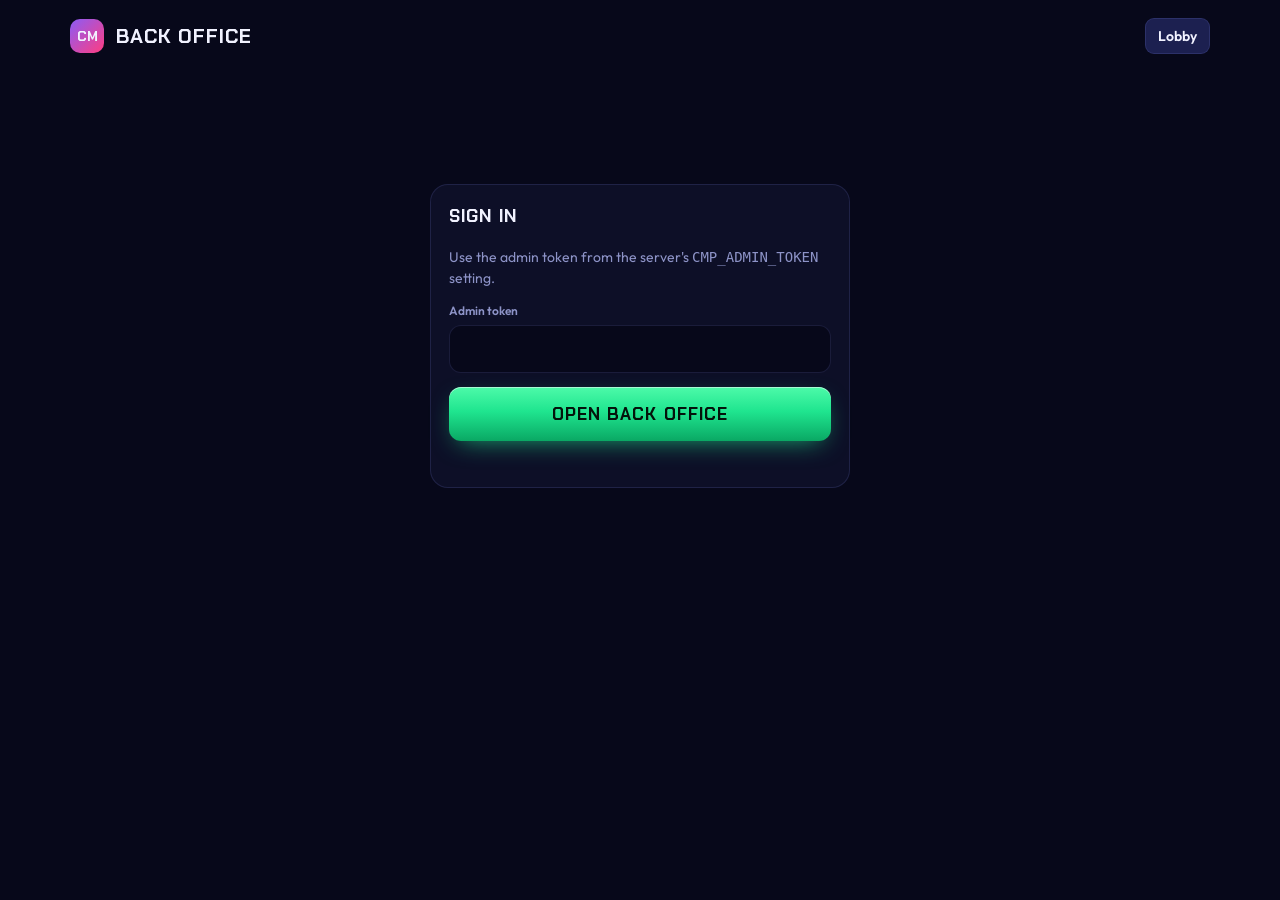
<file: client/admin.html>
<!doctype html>
<html lang="en">
<head>
<meta charset="utf-8">
<meta name="viewport" content="width=device-width, initial-scale=1, viewport-fit=cover">
<title>Casino Matrix Back Office</title>
<link rel="preconnect" href="https://fonts.googleapis.com">
<link rel="preconnect" href="https://fonts.gstatic.com" crossorigin>
<link rel="stylesheet" href="https://fonts.googleapis.com/css2?family=Chakra+Petch:wght@500;600;700&family=Outfit:wght@400;500;600;700&family=JetBrains+Mono:wght@400;600&display=swap">
<link rel="stylesheet" href="/client/sdk/theme.css">
<style>
  html, body { height: auto; }
  .wrap { max-width: 1180px; margin: 0 auto; padding: 18px 20px 60px; display: flex; flex-direction: column; gap: 22px; }
  .top { display: flex; align-items: center; gap: 12px; flex-wrap: wrap; }
  .top .logo { width: 34px; height: 34px; border-radius: 10px; display: grid; place-items: center; background: linear-gradient(135deg, var(--violet), var(--pink)); font-family: var(--f-display); font-weight: 700; }
  .top h1 { margin: 0; font-family: var(--f-display); font-size: 20px; letter-spacing: .05em; text-transform: uppercase; }
  .top .spacer { flex: 1; }
  .card { background: var(--bg-1); border: 1px solid var(--line); border-radius: var(--r-lg); padding: 18px; min-width: 0; }
  .card h2 { margin: 0 0 4px; font-family: var(--f-display); font-size: 18px; letter-spacing: .04em; text-transform: uppercase; }
  .card > p { margin: 0 0 14px; color: var(--muted); }
  .kpis { display: grid; grid-template-columns: repeat(4, minmax(0, 1fr)); gap: 12px; }
  .kpi { background: var(--bg-1); border: 1px solid var(--line); border-radius: var(--r-lg); padding: 14px 16px; }
  .kpi span { color: var(--muted); font-size: 12px; font-weight: 600; text-transform: uppercase; letter-spacing: .08em; }
  .kpi b { display: block; font-family: var(--f-display); font-size: 26px; margin-top: 4px; font-variant-numeric: tabular-nums; }
  .scroll { overflow-x: auto; }
  table { width: 100%; border-collapse: collapse; font-size: 14px; min-width: 760px; }
  th { text-align: left; color: var(--muted); font-size: 11px; font-weight: 600; text-transform: uppercase; letter-spacing: .08em; padding: 8px 10px; border-bottom: 1px solid var(--line); }
  td { padding: 12px 10px; border-bottom: 1px solid var(--line); font-variant-numeric: tabular-nums; vertical-align: middle; }
  tr:last-child td { border-bottom: 0; }
  td.n { font-family: var(--f-display); }
  .bar { position: relative; height: 8px; width: 120px; border-radius: 4px; background: var(--bg-3); }
  .bar i { position: absolute; top: -3px; width: 2px; height: 14px; background: var(--gold); }
  .bar em { position: absolute; top: 0; left: 0; bottom: 0; border-radius: 4px; background: var(--cyan); }
  .rtp-row { display: flex; align-items: center; gap: 10px; }
  .rtp-row input[type=range] { width: 160px; accent-color: var(--violet); }
  .rtp-row b { font-family: var(--f-display); min-width: 64px; font-size: 16px; color: var(--violet-2); }
  .mini { border: 1px solid var(--line); background: var(--bg-3); color: var(--text); border-radius: 9px; padding: 7px 12px; font-weight: 600; }
  .mini.primary { background: var(--violet); border-color: var(--violet); }
  .mini:disabled { opacity: .5; }
  .grid2 { display: grid; grid-template-columns: minmax(0, 1fr) minmax(0, 1fr); gap: 18px; }
  .form { display: grid; gap: 12px; }
  .form .row { display: grid; grid-template-columns: minmax(0, 1fr) minmax(0, 1fr); gap: 10px; }
  .out { background: var(--bg-0); border: 1px solid var(--line); border-radius: 12px; padding: 12px; font-family: var(--f-mono); font-size: 12.5px; white-space: pre-wrap; overflow-wrap: anywhere; color: #cfd3ff; min-height: 60px; }
  .pillv { display: inline-block; padding: 2px 8px; border-radius: 999px; font-size: 11px; font-weight: 700; background: var(--bg-3); color: var(--muted); }
  .ok { color: var(--green); } .warn { color: var(--gold); }
  .login { max-width: 420px; margin: 12vh auto 0; display: grid; gap: 14px; }
  @media (max-width: 860px) { .kpis { grid-template-columns: repeat(2, minmax(0, 1fr)); } .grid2 { grid-template-columns: minmax(0, 1fr); } }
</style>
</head>
<body>
<div class="wrap">
  <div class="top"><div class="logo">CM</div><h1>Back office</h1><div class="spacer"></div><a class="mini" href="/" style="text-decoration:none">Lobby</a><button class="mini" id="logout" hidden>Sign out</button></div>

  <form class="card login" id="login">
    <h2>Sign in</h2>
    <p style="margin:0;color:var(--muted)">Use the admin token from the server's <code>CMP_ADMIN_TOKEN</code> setting.</p>
    <div class="field"><label for="tok">Admin token</label><div class="input"><input id="tok" type="password" autocomplete="current-password"></div></div>
    <button class="btn btn-bet" type="submit">Open back office</button>
    <p class="note" id="login-err"></p>
  </form>

  <div id="app" hidden style="display:flex;flex-direction:column;gap:22px">
    <div class="kpis">
      <div class="kpi"><span>Rounds</span><b id="k-rounds">0</b></div>
      <div class="kpi"><span>Wagered</span><b id="k-wager">0</b></div>
      <div class="kpi"><span>Gross gaming revenue</span><b id="k-ggr">0</b></div>
      <div class="kpi"><span>Actual RTP</span><b id="k-rtp">—</b></div>
    </div>

    <div class="card">
      <h2>Games & RTP</h2>
      <p>Provider-wide defaults. Operators can override RTP and limits for their own casino (except the shared crash room). The marker shows the configured RTP; the bar shows what players actually received.</p>
      <div class="scroll"><table>
        <thead><tr><th>Game</th><th>Rounds</th><th>Wagered</th><th>Paid</th><th>Actual vs target</th><th>Target RTP</th><th></th></tr></thead>
        <tbody id="games"></tbody>
      </table></div>
    </div>

    <div class="grid2">
      <div class="card">
        <h2>Simulator</h2>
        <p>Plays the real engine with a seeded PRNG to confirm the RTP before you ship a change.</p>
        <form class="form" id="sim">
          <div class="row">
            <div class="field"><label for="sim-game">Game</label><div class="input"><select id="sim-game"></select></div></div>
            <div class="field"><label for="sim-rounds">Rounds</label><div class="input"><input id="sim-rounds" value="200000"></div></div>
          </div>
          <div class="row">
            <div class="field"><label for="sim-params">Params (JSON)</label><div class="input"><input id="sim-params" value='{"rows": 16, "risk": "high"}'></div></div>
            <div class="field"><label for="sim-rtp">RTP</label><div class="input"><input id="sim-rtp" value="0.97"></div></div>
          </div>
          <button class="btn btn-ghost" type="submit">Run simulation</button>
          <div class="out" id="sim-out">Results appear here.</div>
        </form>
      </div>
      <div class="card">
        <h2>Operators</h2>
        <p>Each casino gets an API key and secret. The secret is shown once.</p>
        <div id="ops" style="display:grid;gap:8px;margin-bottom:14px"></div>
        <form class="form" id="op-form">
          <div class="row">
            <div class="field"><label for="op-id">Operator id</label><div class="input"><input id="op-id" placeholder="lucky-casino" required pattern="[a-z0-9_-]{2,64}"></div></div>
            <div class="field"><label for="op-name">Name</label><div class="input"><input id="op-name" placeholder="Lucky Casino" required></div></div>
          </div>
          <div class="row">
            <div class="field"><label for="op-mode">Wallet</label><div class="input"><select id="op-mode"><option value="transfer">Transfer (we hold balances)</option><option value="seamless">Seamless (call operator)</option></select></div></div>
            <div class="field"><label for="op-url">Wallet URL</label><div class="input"><input id="op-url" placeholder="https://casino.example/wallet"></div></div>
          </div>
          <button class="btn btn-ghost" type="submit">Create operator</button>
          <div class="out" id="op-out" hidden></div>
        </form>
      </div>
    </div>
  </div>
</div>
<script type="module">
const $ = (s) => document.querySelector(s);
const SIM_DEFAULTS = { crash: { cashout: 2 }, plinko: { rows: 16, risk: 'high' }, mines: { mines: 3, picks: 5 }, dice: { target: 50.5, condition: 'over' }, wheel: { risk: 'medium' }, limbo: { target: 10 }, hilo: { streak: 3 }, slots: {}, tower: { difficulty: 'medium', rows: 4 }, keno: { numbers: [3, 8, 15, 22, 31], risk: 'medium' }, roulette: { chips: [{ type: 'red', amount: 100 }] }, diamonds: {}, coinflip: { side: 'heads' }, blackjack: {}, baccarat: { chips: [{ type: 'banker', amount: 100 }] }, videopoker: {}, dragontiger: { chips: [{ type: 'dragon', amount: 100 }] }, andarbahar: { chips: [{ type: 'andar', amount: 100 }] }, teenpatti: { chips: [{ type: 'pair_plus', amount: 100 }] }, videoslot: {}, chicken: { difficulty: 'medium', lanes: 4 }, scratch: {}, cases: { difficulty: 'medium' }, rps: { wins: 3 } };
let token = '';
try { token = sessionStorage.getItem('cm-admin') || ''; } catch (e) { /* ignore */ }
const fmt = (minor) => (minor / 100).toLocaleString(undefined, { minimumFractionDigits: 2, maximumFractionDigits: 2 });
const pct = (v, d = 2) => (v === null || v === undefined ? '—' : `${(v * 100).toFixed(d)}%`);

async function call(method, path, body) {
  const res = await fetch(path, { method, headers: { 'X-Admin-Token': token, 'Content-Type': 'application/json' }, body: body ? JSON.stringify(body) : undefined });
  const data = await res.json().catch(() => ({}));
  if (!res.ok) throw new Error(data.error?.message || `Request failed (${res.status})`);
  return data;
}

async function load() {
  const [stats, games, ops] = await Promise.all([call('GET', '/api/v1/admin/stats'), call('GET', '/api/v1/admin/games'), call('GET', '/api/v1/admin/operators')]);
  $('#login').hidden = true; $('#app').hidden = false; $('#logout').hidden = false;
  let n = 0, w = 0, p = 0;
  stats.games.forEach((g) => { n += g.rounds; w += g.wagered; p += g.paid; });
  $('#k-rounds').textContent = n.toLocaleString(); $('#k-wager').textContent = fmt(w); $('#k-ggr').textContent = fmt(w - p); $('#k-rtp').textContent = w ? pct(p / w) : '—';
  const byId = Object.fromEntries(games.games.map((g) => [g.id, g]));
  $('#games').innerHTML = stats.games.map((s) => {
    const g = byId[s.game_id], [lo, hi] = g.rtp_range;
    const left = (v) => Math.max(0, Math.min(100, ((v - 0.85) / 0.15) * 100));
    const fixed = lo === hi;
    return `<tr data-id="${s.game_id}">
      <td><b>${s.name}</b><br><span class="note">${g.category} · ${g.kind}${g.overrides.length ? ` · ${g.overrides.length} operator override${g.overrides.length > 1 ? 's' : ''}` : ''}</span></td>
      <td class="n">${s.rounds.toLocaleString()}</td><td class="n">${fmt(s.wagered)}</td><td class="n">${fmt(s.paid)}</td>
      <td><div class="bar" title="actual ${pct(s.actual_rtp)} / target ${pct(s.configured_rtp)}"><em style="width:${s.actual_rtp === null ? 0 : left(s.actual_rtp)}%"></em><i style="left:${left(s.configured_rtp)}%"></i></div><span class="note">${s.actual_rtp === null ? 'no rounds' : `${pct(s.actual_rtp)} over ${s.rounds} round${s.rounds === 1 ? '' : 's'}`}</span></td>
      <td><div class="rtp-row"><input type="range" min="${lo * 100}" max="${hi * 100}" step="${fixed ? 1 : 0.05}" value="${g.config.rtp * 100}" aria-label="${s.name} target RTP" ${fixed ? 'disabled title="Fixed by the game rules"' : ''}><b>${pct(g.config.rtp, 2)}</b></div></td>
      <td><button class="mini primary" disabled>Save</button></td></tr>`;
  }).join('');
  document.querySelectorAll('#games tr').forEach((tr) => {
    const range = tr.querySelector('input'), label = tr.querySelector('b'), save = tr.querySelector('button');
    range.addEventListener('input', () => { label.textContent = `${(+range.value).toFixed(2)}%`; save.disabled = false; });
    save.addEventListener('click', async () => {
      save.disabled = true; save.textContent = 'Saving…';
      try { await call('PUT', `/api/v1/admin/games/${tr.dataset.id}/config`, { rtp: +range.value / 100 }); save.textContent = 'Saved'; setTimeout(() => { save.textContent = 'Save'; }, 1500); load(); }
      catch (e) { save.textContent = 'Save'; save.disabled = false; alertBox(e.message); }
    });
  });
  const simSel = $('#sim-game'), keep = simSel.value;
  simSel.innerHTML = games.games.map((g) => `<option value="${g.id}">${g.name}</option>`).join('');
  if (keep) simSel.value = keep; else $('#sim-params').value = JSON.stringify(SIM_DEFAULTS[simSel.value] || {});
  $('#ops').innerHTML = ops.operators.map((o) => `<div class="kpi" style="padding:10px 12px"><b style="font-size:15px">${o.name} <span class="pillv">${o.wallet_mode}</span></b><span style="text-transform:none;letter-spacing:0"><code>${o.id}</code> · key <code>${o.api_key}</code></span></div>`).join('');
}
function alertBox(msg) { $('#sim-out').textContent = msg; }

$('#login').addEventListener('submit', async (e) => {
  e.preventDefault();
  token = $('#tok').value.trim();
  try { await load(); try { sessionStorage.setItem('cm-admin', token); } catch (er) { /* ignore */ } }
  catch (er) { $('#login-err').textContent = er.message; }
});
$('#logout').addEventListener('click', () => { try { sessionStorage.removeItem('cm-admin'); } catch (e) { /* ignore */ } location.reload(); });
$('#sim-game').addEventListener('change', () => { $('#sim-params').value = JSON.stringify(SIM_DEFAULTS[$('#sim-game').value] || {}); });
$('#sim').addEventListener('submit', async (e) => {
  e.preventDefault();
  const out = $('#sim-out'); out.textContent = 'Running…';
  try {
    const r = await call('POST', '/api/v1/admin/simulate', { game_id: $('#sim-game').value, rounds: +$('#sim-rounds').value, params: JSON.parse($('#sim-params').value || '{}'), rtp: +$('#sim-rtp').value });
    const diff = Math.abs(r.simulated_rtp - r.theoretical_rtp), ok = diff <= 4 * r.std_error + 0.002;
    out.innerHTML = `theoretical RTP  ${pct(r.theoretical_rtp, 3)}\nsimulated RTP    ${pct(r.simulated_rtp, 3)}  ±${pct(r.std_error, 3)}\nhit rate         ${pct(r.hit_rate, 2)}\nbiggest win      ${r.max_multiplier}×\nrounds           ${r.rounds.toLocaleString()}\n<span class="${ok ? 'ok' : 'warn'}">${ok ? 'Within expected variance' : 'Outside 4σ: check the payout table'}</span>`;
  } catch (er) { out.textContent = er.message; }
});
$('#op-form').addEventListener('submit', async (e) => {
  e.preventDefault();
  const out = $('#op-out'); out.hidden = false;
  try {
    const r = await call('POST', '/api/v1/admin/operators', { id: $('#op-id').value.trim(), name: $('#op-name').value.trim(), wallet_mode: $('#op-mode').value, wallet_url: $('#op-url').value.trim() || null });
    out.textContent = `Operator created. Store these now, the secret is not shown again.\n\napi_key:    ${r.api_key}\napi_secret: ${r.api_secret}`;
    load();
  } catch (er) { out.textContent = er.message; }
});
if (token) load().catch(() => { $('#login').hidden = false; });
</script>
</body>
</html>
</file>
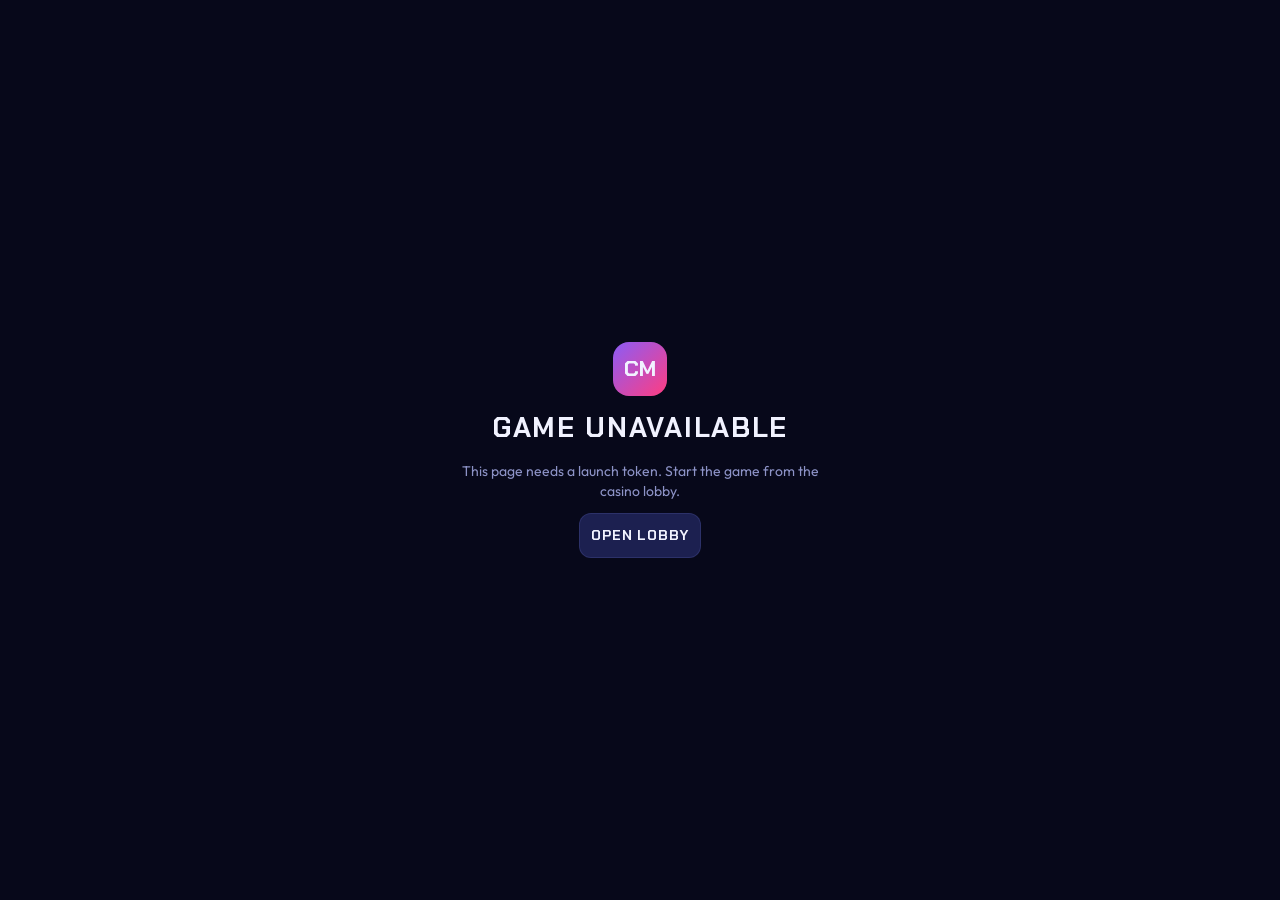
<file: client/game.html>
<!doctype html>
<html lang="en">
<head>
<meta charset="utf-8">
<meta name="viewport" content="width=device-width, initial-scale=1, viewport-fit=cover">
<title>Casino Matrix</title>
<link rel="preconnect" href="https://fonts.googleapis.com">
<link rel="preconnect" href="https://fonts.gstatic.com" crossorigin>
<link rel="stylesheet" href="https://fonts.googleapis.com/css2?family=Chakra+Petch:wght@500;600;700&family=Outfit:wght@400;500;600;700&family=JetBrains+Mono:wght@400;600&display=swap">
<link rel="stylesheet" href="/client/sdk/theme.css">
<style>
  .fatal { height: 100%; display: grid; place-content: center; justify-items: center; gap: 12px; text-align: center; padding: 24px; }
  .fatal .logo { width: 54px; height: 54px; border-radius: 16px; display: grid; place-items: center; background: linear-gradient(135deg, var(--violet), var(--pink)); font-family: var(--f-display); font-weight: 700; font-size: 22px; }
  .fatal h1 { margin: 0; font-family: var(--f-display); text-transform: uppercase; letter-spacing: .06em; }
  .fatal p { margin: 0; color: var(--muted); max-width: 42ch; }
  .fatal .btn { text-decoration: none; }
</style>
</head>
<body>
<div id="app"></div>
<script type="module" src="/client/sdk/boot.js"></script>
</body>
</html>
</file>
<file: client/sdk/theme.css>
/* Casino Matrix design tokens. Deliberately single-theme (night arcade): every game renders on a
   deep indigo stage with neon accents, so light/dark switching is not offered. */
:root {
  --bg-0: #07081a;
  --bg-1: #0d0f27;
  --bg-2: #141737;
  --bg-3: #1c2050;
  --bg-4: #272c6a;
  --line: rgba(141, 150, 255, 0.14);
  --line-strong: rgba(141, 150, 255, 0.28);
  --text: #f1f2ff;
  --muted: #8d93c7;
  --dim: #5d6299;

  --violet: #8b5cf6;
  --violet-2: #b18cff;
  --cyan: #22d3ee;
  --pink: #ff3d81;
  --gold: #ffc53d;
  --orange: #ff8a1f;
  --green: #1fe58f;
  --green-deep: #0aa864;
  --red: #ff4766;

  --f-display: "Chakra Petch", "Arial Narrow", system-ui, sans-serif;
  --f-ui: "Outfit", system-ui, -apple-system, "Segoe UI", sans-serif;
  --f-mono: "JetBrains Mono", ui-monospace, Menlo, Consolas, monospace;

  --r-sm: 8px;
  --r-md: 12px;
  --r-lg: 18px;
  --shadow: 0 18px 50px -24px rgba(0, 0, 0, 0.9);
  color-scheme: dark;
}

* { box-sizing: border-box; }
[hidden] { display: none !important; }
html, body, #app { margin: 0; height: 100%; background: var(--bg-0); color: var(--text); }
body { font-family: var(--f-ui); font-size: 14px; line-height: 1.45; -webkit-font-smoothing: antialiased; }
button, input, select { font: inherit; color: inherit; }
button { cursor: pointer; }
:focus-visible { outline: 2px solid var(--cyan); outline-offset: 2px; }
.num { font-family: var(--f-display); font-variant-numeric: tabular-nums; }

/* ---------- game shell ---------- */
.shell { height: 100%; display: grid; grid-template-rows: auto 1fr; background:
  radial-gradient(900px 500px at 75% -10%, rgba(139, 92, 246, 0.18), transparent 60%),
  radial-gradient(700px 500px at -10% 110%, rgba(34, 211, 238, 0.10), transparent 60%), var(--bg-0); }
.topbar { display: flex; align-items: center; gap: 10px; padding: 10px 16px; padding-top: calc(10px + env(safe-area-inset-top, 0px)); border-bottom: 1px solid var(--line); background: rgba(7, 8, 26, 0.7); backdrop-filter: blur(10px); }
.brand { display: flex; align-items: center; gap: 10px; min-width: 0; }
.brand .logo { width: 30px; height: 30px; border-radius: 9px; display: grid; place-items: center; background: linear-gradient(135deg, var(--violet), var(--pink)); font-family: var(--f-display); font-weight: 700; font-size: 15px; box-shadow: 0 0 18px rgba(139, 92, 246, 0.55); }
.brand h1 { margin: 0; font-family: var(--f-display); font-size: 18px; font-weight: 700; letter-spacing: 0.04em; text-transform: uppercase; white-space: nowrap; }
.badge { font-size: 10px; font-weight: 700; letter-spacing: 0.1em; padding: 3px 7px; border-radius: 999px; background: rgba(255, 197, 61, 0.15); color: var(--gold); text-transform: uppercase; }
.spacer { flex: 1; }
.balance { display: flex; align-items: center; gap: 8px; padding: 7px 14px; border-radius: 999px; background: var(--bg-2); border: 1px solid var(--line); }
.balance span { font-size: 11px; color: var(--muted); text-transform: uppercase; letter-spacing: 0.1em; }
.balance strong { font-family: var(--f-display); font-size: 17px; font-variant-numeric: tabular-nums; transition: color .25s, text-shadow .25s; }
.balance strong.up { color: var(--green); text-shadow: 0 0 14px rgba(31, 229, 143, 0.7); }
.balance strong.down { color: var(--text); }
.icon-btn { width: 36px; height: 36px; display: grid; place-items: center; border-radius: 10px; border: 1px solid var(--line); background: var(--bg-2); color: var(--muted); transition: color .15s, border-color .15s, background .15s; }
.icon-btn:hover { color: var(--text); border-color: var(--line-strong); background: var(--bg-3); }
.icon-btn svg { width: 18px; height: 18px; }
.icon-btn[aria-pressed="false"] { opacity: 0.55; }

.main { display: grid; grid-template-columns: 330px minmax(0, 1fr); gap: 14px; padding: 14px; min-height: 0; }
.controls { background: var(--bg-1); border: 1px solid var(--line); border-radius: var(--r-lg); padding: 16px; display: flex; flex-direction: column; gap: 14px; overflow-y: auto; overflow-x: hidden; min-height: 0; min-width: 0; }
.controls > * { min-width: 0; flex: none; }
.field, .input { min-width: 0; }
.stage { position: relative; border-radius: var(--r-lg); overflow: hidden; border: 1px solid var(--line); background: radial-gradient(120% 100% at 50% 0%, #1a1c4a 0%, #0b0c22 60%, #07081a 100%); min-height: 360px; box-shadow: var(--shadow); }
.stage canvas.fx { position: absolute; inset: 0; width: 100%; height: 100%; display: block; }
.stage .overlay { position: absolute; inset: 0; pointer-events: none; }

@media (max-width: 860px) {
  .shell { height: auto; min-height: 100%; }
  .main { grid-template-columns: minmax(0, 1fr); grid-template-rows: minmax(340px, 60vh) auto; padding: 10px; gap: 10px; }
  .controls { order: 2; overflow: visible; }
  .stage { order: 1; min-height: 330px; }
  .brand h1 { font-size: 15px; }
  .balance span { display: none; }
}
@media (max-width: 560px) {
  .topbar { gap: 6px; padding-inline: 10px; }
  .brand .logo, .brand h1 { display: none; }
  .icon-btn { width: 32px; height: 32px; }
  .balance { padding: 6px 10px; }
  .balance strong { font-size: 15px; }
}

/* ---------- controls ---------- */
.tabs { display: grid; grid-template-columns: 1fr 1fr; gap: 4px; padding: 4px; background: var(--bg-0); border-radius: 999px; border: 1px solid var(--line); }
.tabs button { border: 0; background: transparent; padding: 8px; border-radius: 999px; font-weight: 600; color: var(--muted); }
.tabs button[aria-pressed="true"] { background: var(--bg-3); color: var(--text); box-shadow: inset 0 0 0 1px var(--line-strong); }
.field { display: flex; flex-direction: column; gap: 6px; }
.field > label, .field > .lbl { display: flex; justify-content: space-between; font-size: 12px; font-weight: 600; color: var(--muted); }
.field > label em, .field > .lbl em { font-style: normal; color: var(--dim); font-weight: 500; }
.input { display: flex; align-items: stretch; background: var(--bg-0); border: 1px solid var(--line); border-radius: var(--r-md); overflow: hidden; transition: border-color .15s; }
.input:focus-within { border-color: var(--violet); box-shadow: 0 0 0 3px rgba(139, 92, 246, 0.2); }
.input input, .input select { flex: 1; min-width: 0; border: 0; background: transparent; padding: 11px 12px; font-family: var(--f-display); font-size: 16px; font-weight: 600; font-variant-numeric: tabular-nums; outline: none; }
.input select { font-family: var(--f-ui); font-size: 14px; appearance: none; background-image: linear-gradient(45deg, transparent 50%, var(--muted) 50%), linear-gradient(135deg, var(--muted) 50%, transparent 50%); background-position: calc(100% - 18px) 50%, calc(100% - 13px) 50%; background-size: 5px 5px; background-repeat: no-repeat; }
.input option { background: var(--bg-2); }
.input .unit { display: grid; place-items: center; padding: 0 10px; color: var(--muted); font-size: 12px; font-weight: 600; }
.input .chip-btn { border: 0; border-left: 1px solid var(--line); background: var(--bg-2); padding: 0 12px; font-weight: 700; color: var(--muted); min-width: 42px; }
.input .chip-btn:hover { color: var(--text); background: var(--bg-3); }
.input input:disabled, .input select:disabled { color: var(--muted); }
.seg { display: grid; grid-auto-flow: column; grid-auto-columns: 1fr; gap: 4px; padding: 4px; background: var(--bg-0); border: 1px solid var(--line); border-radius: var(--r-md); }
.seg button { border: 0; background: transparent; border-radius: 8px; padding: 8px 4px; font-weight: 600; color: var(--muted); transition: background .15s, color .15s; }
.seg button:hover:not(:disabled) { color: var(--text); }
.seg button[aria-pressed="true"] { background: var(--bg-4); color: var(--text); box-shadow: inset 0 0 0 1px var(--line-strong); }
.seg button:disabled { opacity: 0.5; cursor: default; }

.btn { position: relative; border: 0; border-radius: var(--r-md); padding: 15px 16px; font-family: var(--f-display); font-weight: 700; font-size: 17px; letter-spacing: 0.06em; text-transform: uppercase; color: #04130b; overflow: hidden; transition: transform .08s, filter .2s, box-shadow .2s; }
.btn small { display: block; font-family: var(--f-ui); font-size: 12px; letter-spacing: 0; text-transform: none; font-weight: 600; opacity: 0.85; }
.btn::after { content: ""; position: absolute; inset: 0; background: linear-gradient(105deg, transparent 35%, rgba(255,255,255,0.35) 50%, transparent 65%); transform: translateX(-120%); transition: transform .6s; }
.btn:hover:not(:disabled)::after { transform: translateX(120%); }
.btn:active:not(:disabled) { transform: translateY(2px) scale(0.99); }
.btn:disabled { filter: grayscale(0.7) brightness(0.55); cursor: not-allowed; }
.btn-bet { background: linear-gradient(180deg, #4dfaa9, var(--green) 45%, var(--green-deep)); box-shadow: 0 8px 26px -10px rgba(31, 229, 143, 0.8), inset 0 1px 0 rgba(255,255,255,0.5); }
.btn-cash { background: linear-gradient(180deg, #ffd27a, var(--gold) 40%, var(--orange)); color: #2b1400; box-shadow: 0 8px 26px -10px rgba(255, 160, 40, 0.9), inset 0 1px 0 rgba(255,255,255,0.5); }
.btn-cancel { background: linear-gradient(180deg, #ff8197, var(--red) 50%, #c81e43); color: #fff; box-shadow: 0 8px 26px -10px rgba(255, 71, 102, 0.9); }
.btn-ghost { background: var(--bg-3); color: var(--text); font-size: 14px; padding: 11px; border: 1px solid var(--line); }
.stat-row { display: grid; grid-template-columns: repeat(auto-fit, minmax(90px, 1fr)); gap: 8px; }
.stat { background: var(--bg-0); border: 1px solid var(--line); border-radius: var(--r-md); padding: 9px 11px; min-width: 0; }
.stat span { display: block; font-size: 11px; color: var(--muted); font-weight: 600; }
.stat b { font-family: var(--f-display); font-size: 16px; font-variant-numeric: tabular-nums; }
.note { font-size: 12px; color: var(--muted); }
.divider { height: 1px; background: var(--line); }
.switch { display: flex; align-items: center; justify-content: space-between; gap: 10px; font-size: 13px; font-weight: 600; color: var(--muted); }
.switch input { appearance: none; width: 38px; height: 22px; border-radius: 999px; background: var(--bg-3); border: 1px solid var(--line-strong); position: relative; cursor: pointer; transition: background .2s; }
.switch input::after { content: ""; position: absolute; top: 2px; left: 2px; width: 16px; height: 16px; border-radius: 50%; background: var(--muted); transition: transform .2s, background .2s; }
.switch input:checked { background: rgba(139, 92, 246, 0.5); }
.switch input:checked::after { transform: translateX(16px); background: #fff; }

/* ---------- result strip ---------- */
.strip { position: absolute; top: 12px; left: 12px; right: 12px; display: flex; gap: 6px; overflow: hidden; pointer-events: none; z-index: 2; mask-image: linear-gradient(90deg, #000 85%, transparent); }
.pill { flex: none; font-family: var(--f-display); font-weight: 700; font-size: 12px; padding: 4px 9px; border-radius: 999px; background: rgba(20, 23, 55, 0.85); border: 1px solid var(--line); color: var(--muted); font-variant-numeric: tabular-nums; animation: pill-in .35s cubic-bezier(.2,1.4,.4,1); }
.pill.lo { color: #7fb6ff; }
.pill.mid { color: var(--violet-2); }
.pill.hi { color: var(--pink); border-color: rgba(255, 61, 129, 0.4); }
.pill.win { color: var(--green); border-color: rgba(31, 229, 143, 0.35); }
.pill.loss { color: var(--dim); }
@keyframes pill-in { from { transform: translateX(-14px) scale(.7); opacity: 0; } }

/* ---------- toast / modal / big win ---------- */
.toasts { position: fixed; left: 50%; top: 70px; transform: translateX(-50%); display: flex; flex-direction: column; gap: 8px; z-index: 50; pointer-events: none; width: max-content; max-width: calc(100% - 32px); }
.toast { padding: 11px 16px; border-radius: 12px; background: var(--bg-3); border: 1px solid var(--line-strong); font-weight: 600; box-shadow: var(--shadow); animation: toast-in .3s cubic-bezier(.2,1.3,.4,1); }
.toast.err { border-color: rgba(255, 71, 102, 0.5); }
.toast.ok { border-color: rgba(31, 229, 143, 0.5); }
@keyframes toast-in { from { transform: translateY(-12px); opacity: 0; } }
.modal-back { position: fixed; inset: 0; background: rgba(3, 4, 14, 0.72); backdrop-filter: blur(4px); display: grid; place-items: center; z-index: 40; padding: 16px; animation: fade .2s; }
.modal { width: min(560px, 100%); max-height: min(86vh, 760px); overflow: auto; background: var(--bg-1); border: 1px solid var(--line-strong); border-radius: var(--r-lg); box-shadow: var(--shadow); animation: pop .3s cubic-bezier(.2,1.3,.4,1); }
.modal header { display: flex; align-items: center; justify-content: space-between; padding: 16px 18px; border-bottom: 1px solid var(--line); position: sticky; top: 0; background: var(--bg-1); }
.modal header h2 { margin: 0; font-family: var(--f-display); font-size: 18px; letter-spacing: 0.04em; text-transform: uppercase; }
.modal .body { padding: 18px; display: flex; flex-direction: column; gap: 14px; }
.modal code { font-family: var(--f-mono); font-size: 12px; overflow-wrap: anywhere; color: var(--violet-2); }
.modal table { width: 100%; border-collapse: collapse; font-size: 13px; }
.modal th { text-align: left; color: var(--muted); font-weight: 600; font-size: 11px; text-transform: uppercase; letter-spacing: 0.08em; padding: 6px 8px; border-bottom: 1px solid var(--line); }
.modal td { padding: 8px; border-bottom: 1px solid var(--line); font-variant-numeric: tabular-nums; }
.modal .kv { display: grid; grid-template-columns: 130px minmax(0, 1fr); gap: 6px 12px; font-size: 13px; }
.modal .kv dt { color: var(--muted); }
.modal .kv dd { margin: 0; min-width: 0; }
.modal p { margin: 0; color: var(--muted); }
.modal h3 { margin: 4px 0 0; font-size: 13px; text-transform: uppercase; letter-spacing: 0.08em; color: var(--muted); }
@keyframes fade { from { opacity: 0; } }
@keyframes pop { from { transform: scale(.92); opacity: 0; } }

.bigwin { position: absolute; inset: 0; display: grid; place-items: center; z-index: 5; pointer-events: none; }
.bigwin .card { text-align: center; animation: bw-in .7s cubic-bezier(.2,1.5,.3,1); }
.bigwin .title { font-family: var(--f-display); font-weight: 700; font-size: clamp(34px, 7vw, 74px); letter-spacing: 0.08em; line-height: 1; background: linear-gradient(180deg, #fff6c8, var(--gold) 45%, var(--orange)); -webkit-background-clip: text; background-clip: text; color: transparent; filter: drop-shadow(0 0 22px rgba(255, 170, 40, 0.75)); }
.bigwin .title.mega { background-image: linear-gradient(180deg, #ffe0f0, var(--pink) 50%, var(--violet)); filter: drop-shadow(0 0 26px rgba(255, 61, 129, 0.8)); }
.bigwin .amount { margin-top: 10px; font-family: var(--f-display); font-weight: 700; font-size: clamp(24px, 4.5vw, 44px); color: #fff; text-shadow: 0 0 18px rgba(255,255,255,0.5); font-variant-numeric: tabular-nums; }
.bigwin .mult { margin-top: 4px; font-family: var(--f-display); color: var(--gold); font-size: 18px; letter-spacing: 0.1em; }
.bigwin.out .card { animation: bw-out .4s forwards; }
@keyframes bw-in { from { transform: scale(.3) rotate(-6deg); opacity: 0; } }
@keyframes bw-out { to { transform: scale(1.3); opacity: 0; } }

@media (prefers-reduced-motion: reduce) {
  *, *::before, *::after { animation-duration: 1ms !important; transition-duration: 1ms !important; }
}
</file>
